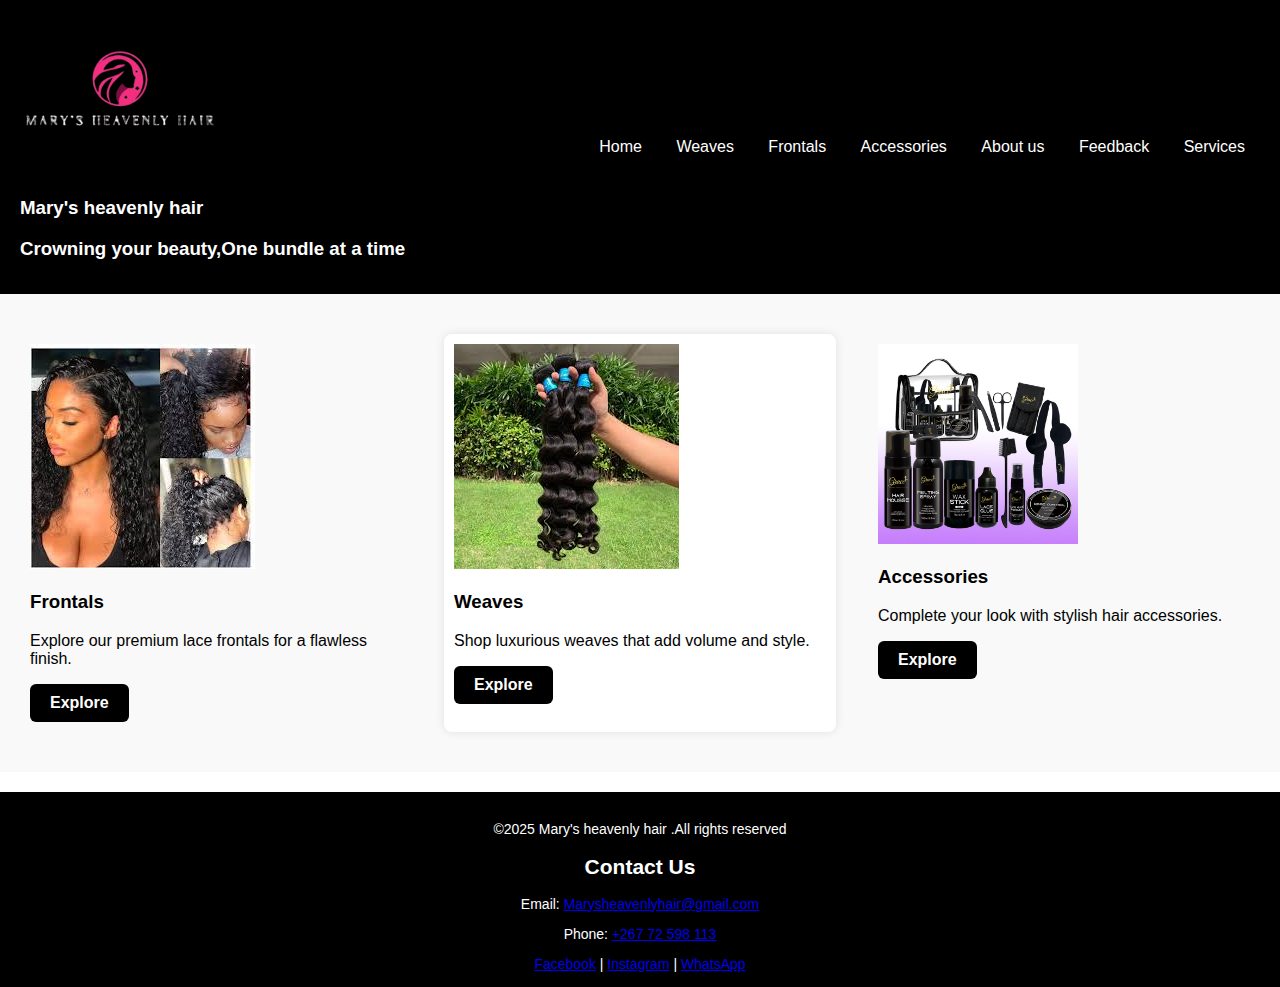
<file: index.html>
<!DOCTYPE html>
<html lang="en">
<head>
    <meta charset="UTF-8">
    <meta name="viewport" content="width=device-width, initial-scale=1.0">
    <title>Mary's heavenly hair|Home</title>
    <link rel="stylesheet" href="style.css">

</head>
<body>
    <header>
        <div class="logo"> 
          <a href="index.html">
            <img src="images/logo-removebg-preview.png" class="small-image" alt=""> 
          </a>
          <h3>Mary's heavenly hair</h3>
           <h3>Crowning your beauty,One bundle at a time  </h3>  
         </div>
         
    
              <nav>
            <ul>
                <li> <a href="index.html">Home</a></li>
                <li> <a href="weaves.html">Weaves</a></li>
                <li> <a href="frontals.html">Frontals</a></li>
                <li> <a href="accessories.html">Accessories</a></li>
                <li> <a href="aboutus.html">About us</a></li>
                <li> <a href="feedback.html">Feedback</a></li>
                <li> <a href="services.html">Services</a></li>
                
            </ul>
        </nav>

    </header>
    <main class="collections-container">
           
        <aside class="left-sidebar">
    
      <img src="images/wig 1.jpeg" alt="Frontals">
      <h3>Frontals</h3>
      <p>Explore our premium lace frontals for a flawless finish.</p>
      <a href="frontals.html" class="explore-button">Explore</a>
    
    </aside>
     <article class="main-content">
   
      <img src="images/weave 1.jpeg" alt="Weaves">
      <h3>Weaves</h3>
      <p>Shop luxurious weaves that add volume and style.</p>
      <a href="weaves.html" class="explore-button">Explore</a>
   
     </article>
     <aside class="right-sidebar">
      <img src="images/accessories.jpg" class="small-image" alt="Accessories">
      <h3>Accessories</h3>
      <p>Complete your look with stylish hair accessories.</p>
      <a href="accessories.html" class="explore-button">Explore</a>
   
    </aside>

  </section>
  </main>

    <footer>
        <p>&copy;2025 Mary's heavenly hair .All rights reserved</p>
        <section class="contact-us">
  <h2>Contact Us</h2>
  <p>Email: <a href="mailto:Marysheavenlyhair@gmail.com">Marysheavenlyhair@gmail.com</a></p>
  <p>Phone: <a href="tel:+26772598113">+267 72 598 113</a></p>

  <div class="social-links">
    <a href="#" target="_blank">Facebook</a> |
    <a href="#" target="_blank">Instagram</a> |
    <a href="#" target="_blank">WhatsApp</a>
  </div>
</section>

    </footer>
    
    
    
</body>
</html>
</file>
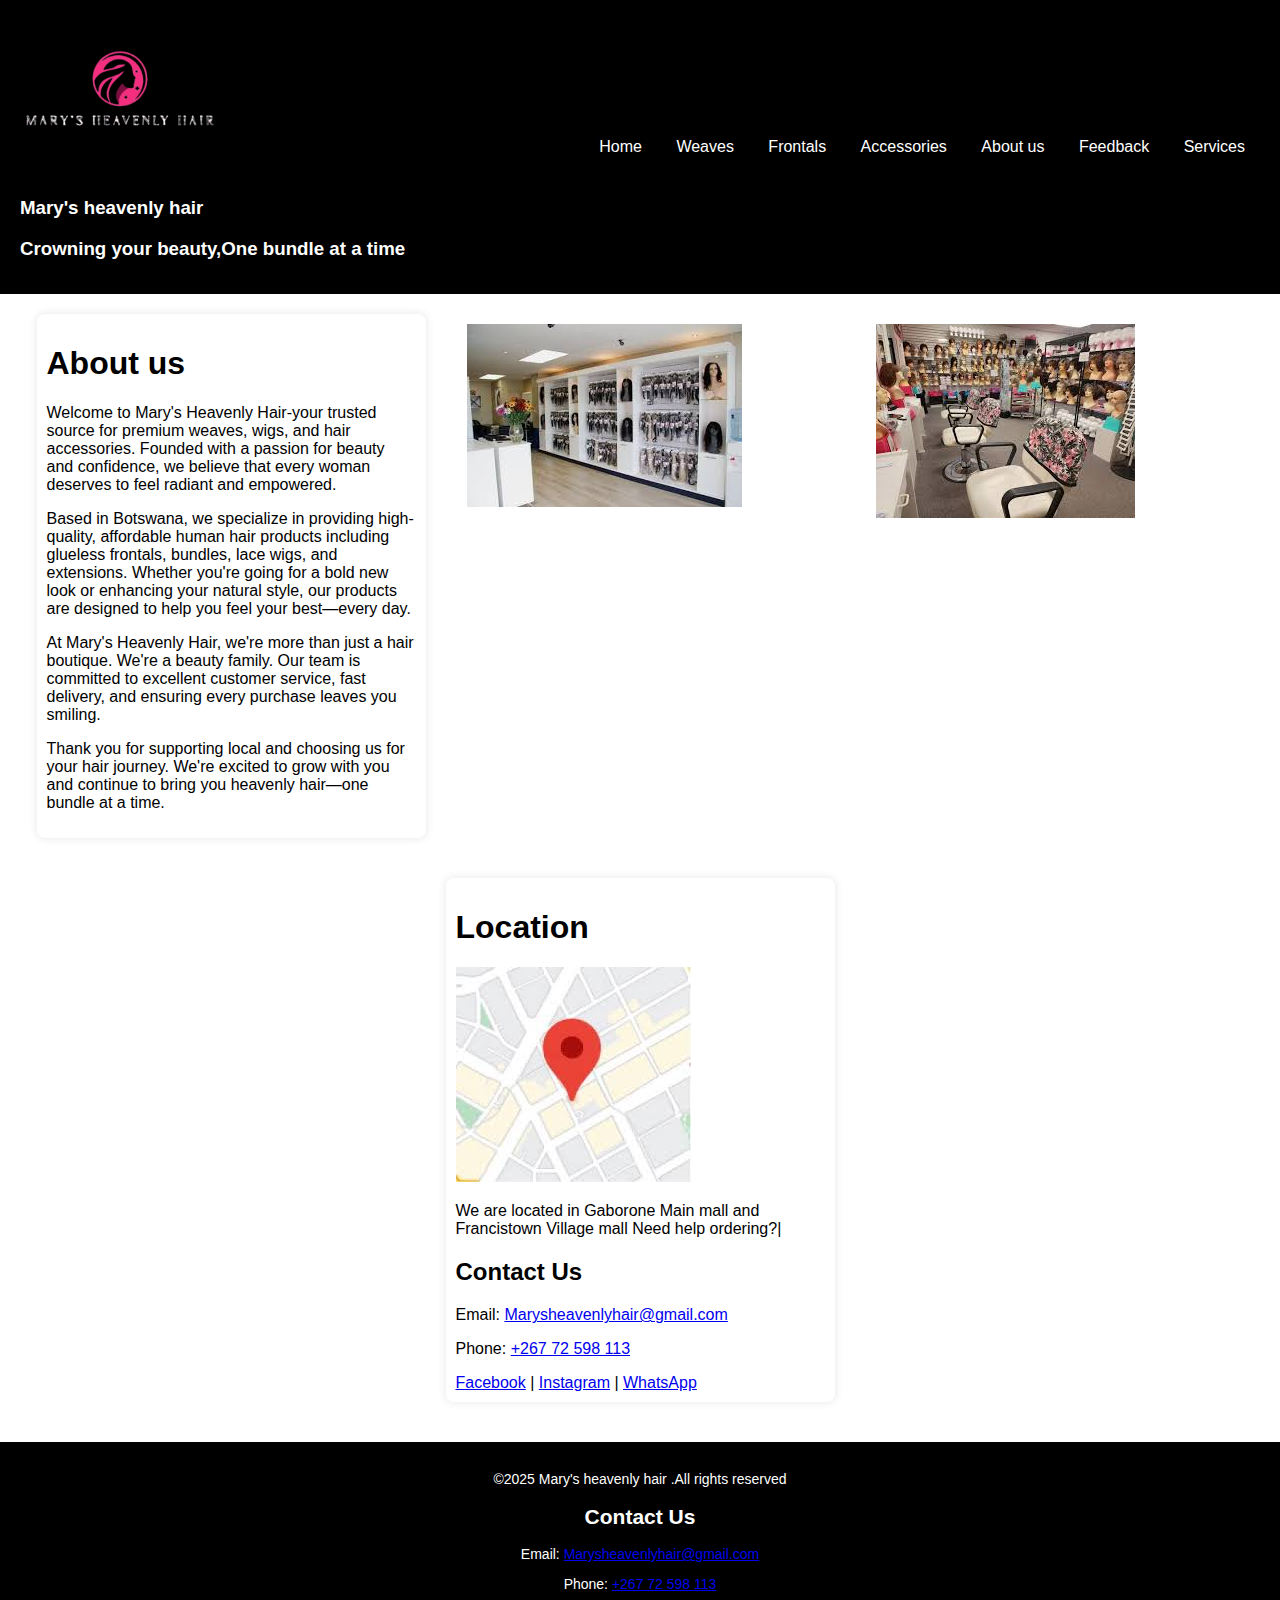
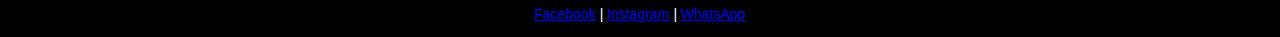
<file: aboutus.html>
<!DOCTYPE html>
<html lang="en">
<head>
    <meta charset="UTF-8">
    <meta name="viewport" content="width=device-width, initial-scale=1.0">
    <title>Mary's heavenly hair|Home</title>
    <link rel="stylesheet" href="style.css">

</head>
<body>
    <header>
        <div class="logo">
          <a href="index.html">
             <img src="images/logo-removebg-preview.png" class="small-image" alt=""> 
          </a>

            <h3>Mary's heavenly hair</h3>
           <h3>Crowning your beauty,One bundle at a time  </h3>
            
         </div>   
              <nav>
            <ul>
                <li> <a href="index.html">Home</a></li>
                <li> <a href="weaves.html">Weaves</a></li>
                <li> <a href="frontals.html">Frontals</a></li>
                <li> <a href="accessories.html">Accessories</a></li>
                <li> <a href="aboutus.html">About us</a></li>
                <li> <a href="feedback.html">Feedback</a></li>
                <li> <a href="services.html">Services</a></li>
                
            </ul>
        </nav>
        </header>
        <main class="container">
        <article class="main-content">
            <h1>About us</h1>
            <p>Welcome to Mary's Heavenly Hair-your trusted source for premium weaves, wigs, and hair accessories. 
             Founded with a passion for beauty and confidence, we believe that every woman deserves to feel radiant and empowered.
            </p>
            <p>Based in Botswana, we specialize in providing high-quality, affordable human hair products including glueless frontals,
                 bundles, lace wigs, and extensions. 
             Whether you're going for a bold new look or enhancing your natural style, our products are designed to help you
              feel your best—every day.</p>
            <p>At Mary's Heavenly Hair, we're more than just a hair boutique. We're a beauty family. 
              Our team is committed to excellent customer service, fast delivery, and ensuring every purchase leaves you smiling.</p>
            <p>Thank you for supporting local and choosing us for your hair journey. We're excited to grow with you and continue to bring you
                 heavenly hair—one bundle at a time.</p>
            
        </article>
            <aside class="left-sidebar">
                 <img src="images/business shop.jpeg">
            </aside>
            <aside class="right-sidebar"> 
            <img src="images/business shop 2.jpeg" alt="">
            </aside>
        </main>
         <main class="container">
        <article class="main-content">
            <h1>Location</h1>
            <img src="images/location.jpeg" alt="">
            <p>We are located in Gaborone Main mall and Francistown Village mall 
                Need help ordering?| </p>
                   <section class="contact-us">
  <h2>Contact Us</h2>
  <p>Email: <a href="mailto:Marysheavenlyhair@gmail.com">Marysheavenlyhair@gmail.com</a></p>
  <p>Phone: <a href="tel:+26772598113">+267 72 598 113</a></p>

  <div class="social-links">
    <a href="#" target="_blank">Facebook</a> |
    <a href="#" target="_blank">Instagram</a> |
    <a href="#" target="_blank">WhatsApp</a>
  </div>
</section>
                 
         </main>

         <footer>
        <p>&copy;2025 Mary's heavenly hair .All rights reserved</p>
            <section class="contact-us">
     <section class="contact-us">
  <h2>Contact Us</h2>
  <p>Email: <a href="mailto:Marysheavenlyhair@gmail.com">Marysheavenlyhair@gmail.com</a></p>
  <p>Phone: <a href="tel:+26772598113">+267 72 598 113</a></p>

  <div class="social-links">
    <a href="#" target="_blank">Facebook</a> |
    <a href="#" target="_blank">Instagram</a> |
    <a href="#" target="_blank">WhatsApp</a>
  </div>
</section>
</section>
    </footer>
    
    
    
</body>
</file>
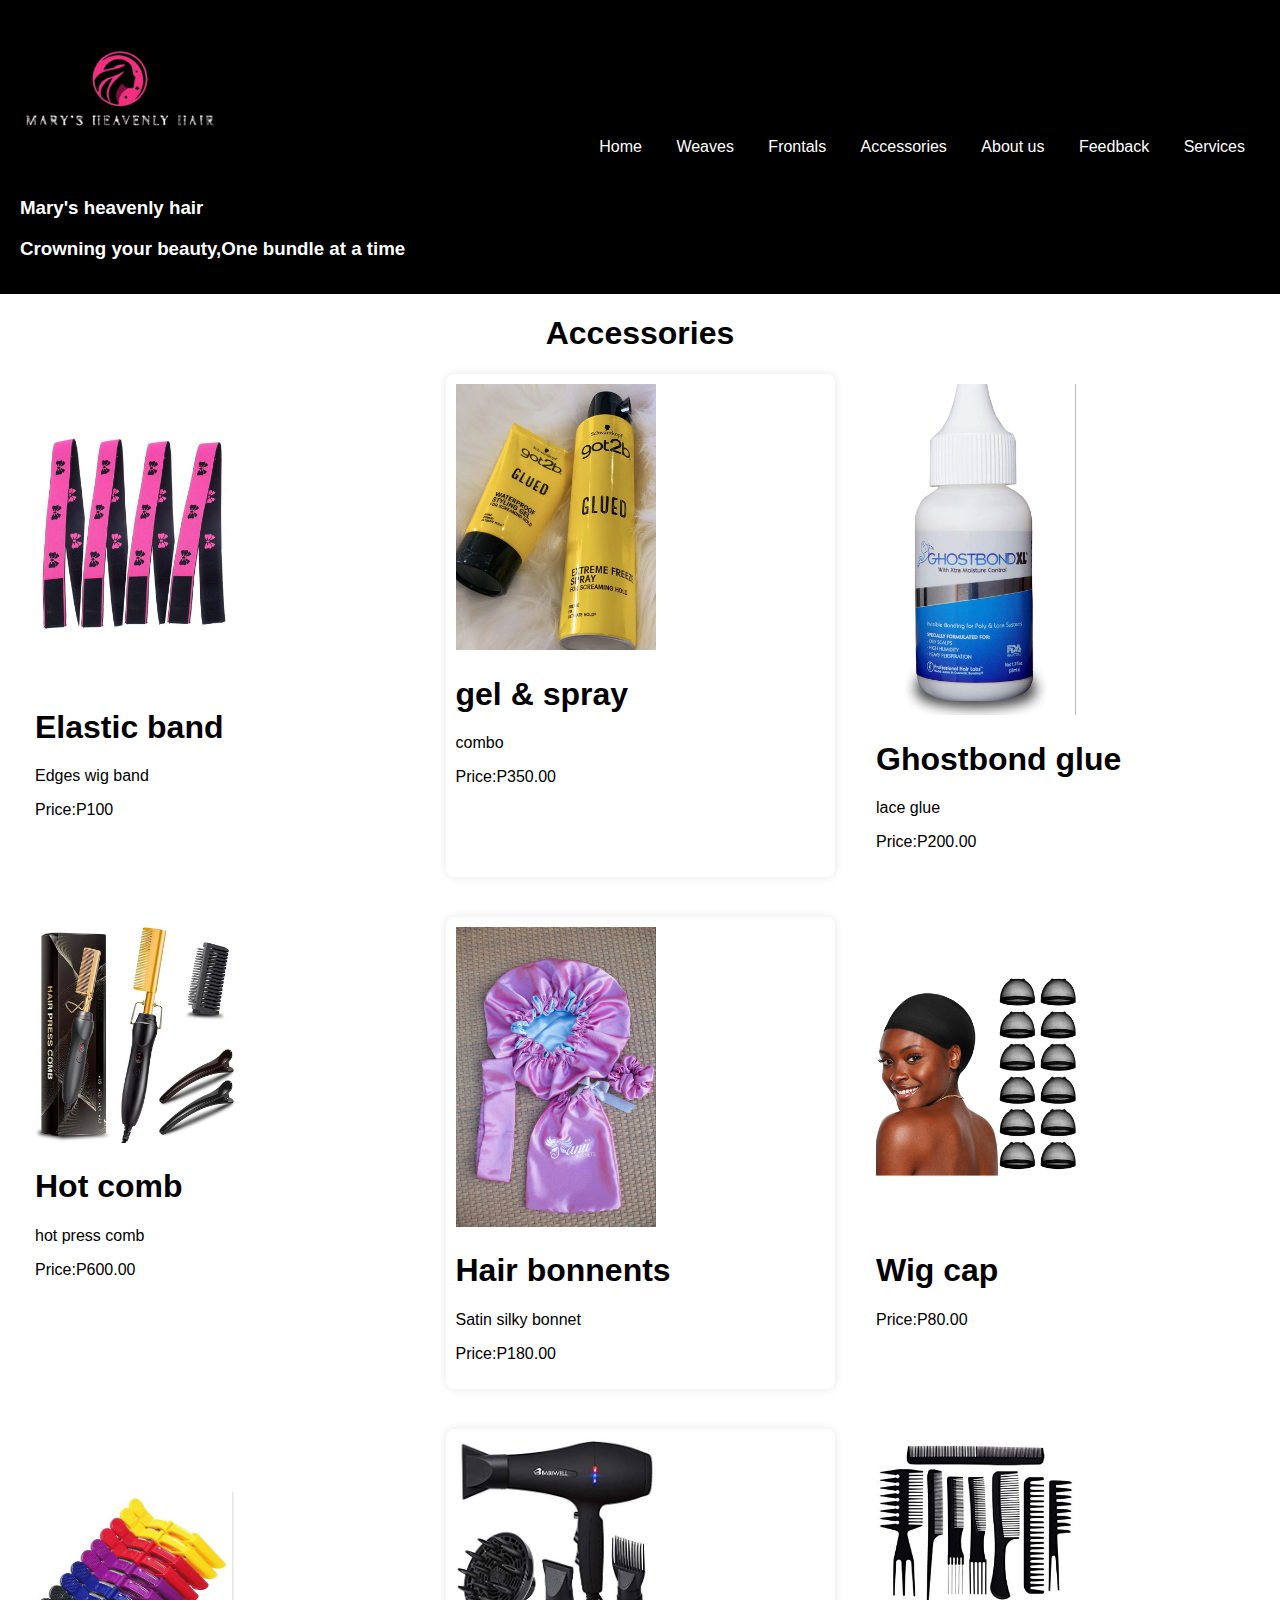
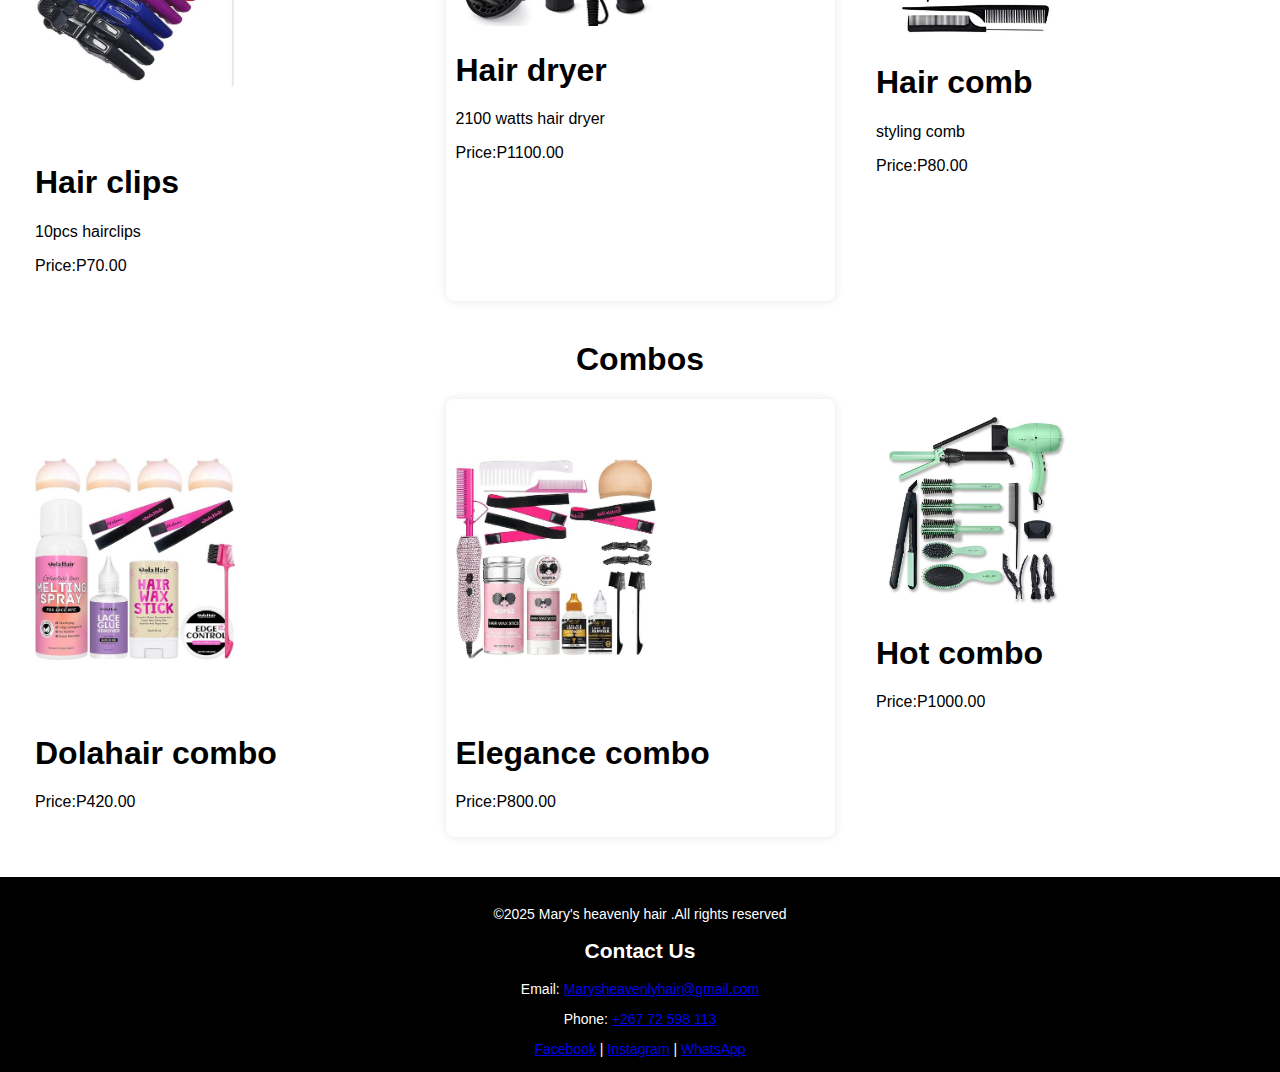
<file: accessories.html>
<!DOCTYPE html>
<html lang="en">
<head>
    <meta charset="UTF-8">
    <meta name="viewport" content="width=device-width, initial-scale=1.0">
    <title>Mary's heavenly hair|Home</title>
    <link rel="stylesheet" href="style.css">

</head>
<body>
    <header>
        <div class="logo">
            <a href="index.html">
            <img src="images/logo-removebg-preview.png" class="small-image" alt=""> 
            </a>
           <h3>Mary's heavenly hair</h3>
           <h3>Crowning your beauty,One bundle at a time  </h3>
         </div>   
              <nav>
            <ul>
                <li> <a href="index.html">Home</a></li>
                <li> <a href="weaves.html">Weaves</a></li>
                <li> <a href="frontals.html">Frontals</a></li>
                <li> <a href="accessories.html">Accessories</a></li>
                <li> <a href="aboutus.html">About us</a></li>
                <li> <a href="feedback.html">Feedback</a></li>
                <li> <a href="services.html">Services</a></li>
                
            </ul>
        </nav>
        </header>

         <h1 class="centered-heading">Accessories</h1>
        <main class="container">
            <aside class="left-sidebar">
                <img src="images/accessory 1.jpg" class="small-image" alt="">
                <h1>Elastic band</h1>
                <p>Edges wig band</p>
                 <p>Price:P100 </p>
            </aside>
            <article class="main-content">
                <img src="images/accessory 2.jpg" class="small-image" alt="" >
                <h1>gel & spray</h1> 
                <p>combo </p>
                <p>Price:P350.00 </p>
            </article>

            <aside class=" right-sidebar">
                <img src="images/accessory 3.jpg" class="small-image" alt="">
                 <h1>Ghostbond glue</h1>
                <p>lace glue </p>
                <p>Price:P200.00 </p>
            </aside>
        </main>
        <main class="container">
            <aside class="left-sidebar">
                <img src="images/accessory 4.jpg" class="small-image" alt="">
                <h1>Hot comb</h1>
                <p>hot press comb</p>
                 <p>Price:P600.00 </p>
            </aside>
            <article class="main-content">
                <img src="images/accessory 5.jpg" class="small-image" alt="" >
                <h1>Hair bonnents</h1> 
                <p>Satin silky bonnet </p>
                <p>Price:P180.00 </p>
            </article>

            <aside class=" right-sidebar">
                <img src="images/accessory 6.jpg" class="small-image" alt="">
                 <h1>Wig cap</h1>
                <p>Price:P80.00 </p>
            </aside>
        </main>
        <main class="container">
            <aside class="left-sidebar">
                <img src="images/accessory 7.jpg" class="small-image" alt="">
                <h1>Hair clips</h1>
                <p> 10pcs hairclips</p>
                 <p>Price:P70.00 </p>
            </aside>
            <article class="main-content">
                <img src="images/accessory 8.jpg" class="small-image" alt="" >
                <h1>Hair dryer</h1> 
                <p>2100 watts hair dryer </p>
                <p>Price:P1100.00 </p>
            </article>

            <aside class=" right-sidebar">
                <img src="images/accessory 9.jpg" class="small-image" alt="">
                 <h1>Hair comb</h1>
                <p>styling comb </p>
                <p>Price:P80.00 </p>
            </aside>
        </main>
        <h1 class="centered-heading"> Combos</h1>
        <main class="container">
            <aside class="left-sidebar">
                <img src="images/combo 1.jpg" class="small-image" alt="">
                <h1>Dolahair combo</h1>
                 <p>Price:P420.00 </p>
            </aside>
            <article class="main-content">
                <img src="images/combo 2.jpg" class="small-image" alt="" >
                <h1>Elegance combo</h1> 
                <p>Price:P800.00 </p>
            </article>

            <aside class=" right-sidebar">
                <img src="images/combo 3.jpg" class="small-image" alt="">
                 <h1>Hot combo</h1>
                <p>Price:P1000.00 </p>
            </aside>
        </main>
         
         <footer>
        <p>&copy;2025 Mary's heavenly hair .All rights reserved</p>
           <section class="contact-us">
  <h2>Contact Us</h2>
  <p>Email: <a href="mailto:Marysheavenlyhair@gmail.com">Marysheavenlyhair@gmail.com</a></p>
  <p>Phone: <a href="tel:+26772598113">+267 72 598 113</a></p>

  <div class="social-links">
    <a href="#" target="_blank">Facebook</a> |
    <a href="#" target="_blank">Instagram</a> |
    <a href="#" target="_blank">WhatsApp</a>
  </div>
</section>
    </footer>
    
    
    
</body>
</file>
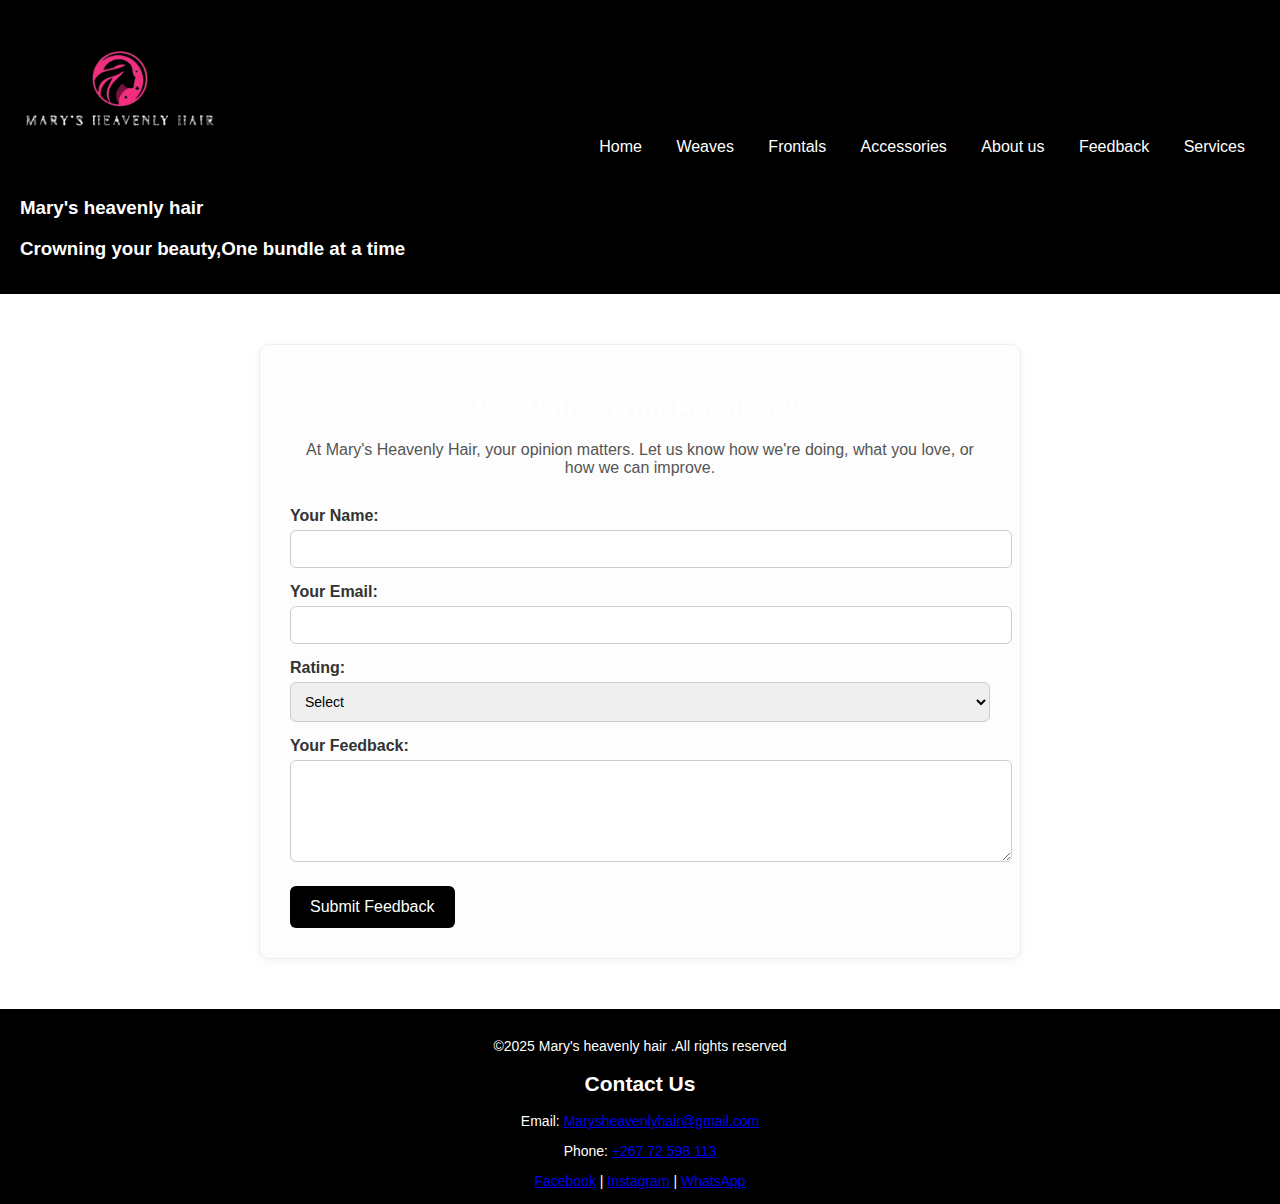
<file: feedback.html>
<!DOCTYPE html>
<html lang="en">
<head>
    <meta charset="UTF-8">
    <meta name="viewport" content="width=device-width, initial-scale=1.0">
    <title>Mary's heavenly hair|Home</title>
    <link rel="stylesheet" href="style.css">

</head>
<body>
    <header>
        <div class="logo">
          <a href="index.html">
             <img src="images/logo-removebg-preview.png" class="small-image" alt=""> 
          </a>

            <h3>Mary's heavenly hair</h3>
           <h3>Crowning your beauty,One bundle at a time  </h3> 
         </div>   
              <nav>
            <ul>
                <li> <a href="index.html">Home</a></li>
                <li> <a href="weaves.html">Weaves</a></li>
                <li> <a href="frontals.html">Frontals</a></li>
                <li> <a href="accessories.html">Accessories</a></li>
                <li> <a href="aboutus.html">About us</a></li>
                <li> <a href="feedback.html">Feedback</a></li>
                <li> <a href="services.html">Services</a></li>
                
            </ul>
        </nav>
        </header>
        <section class="feedback">
    <h1>We Value Your Feedback</h1>
    <p class="feedback-description">
      At Mary's Heavenly Hair, your opinion matters. Let us know how we're doing, what you love, or how we can improve.
    </p>

    <form class="feedback-form" class="#" method="post">
      <label for="name">Your Name:</label>
      <input type="text" id="name" name="name" required>

      <label for="email">Your Email:</label>
      <input type="email" id="email" name="email" required>

      <label for="rating">Rating:</label>
      <select id="rating" name="rating" required>
        <option value="">Select</option>
        <option value="5"> - Excellent</option>
        <option value="4">- Very Good</option>
        <option value="3"> - Good</option>
        <option value="2"> - Fair</option>
        <option value="1">- Poor</option>
      </select>

      <label for="message">Your Feedback:</label>
      <textarea id="message" name="message" rows="5" required></textarea>

      <button type="submit">Submit Feedback</button>
      
    </form>
  
  </section>

         <footer>
        <p>&copy;2025 Mary's heavenly hair .All rights reserved</p>
            <section class="contact-us">
  <h2>Contact Us</h2>
  <p>Email: <a href="mailto:Mary'sheavenlyhair@gmail.com">Marysheavenlyhair@gmail.com</a></p>
  <p>Phone: <a href="tel:+26772598113">+267 72 598 113</a></p>

  <div class="social-links">
    <a href="#" target="_blank">Facebook</a> |
    <a href="#" target="_blank">Instagram</a> |
    <a href="#" target="_blank">WhatsApp</a>
  </div>
</section>
    </footer>
    
    
    
</body>
</file>
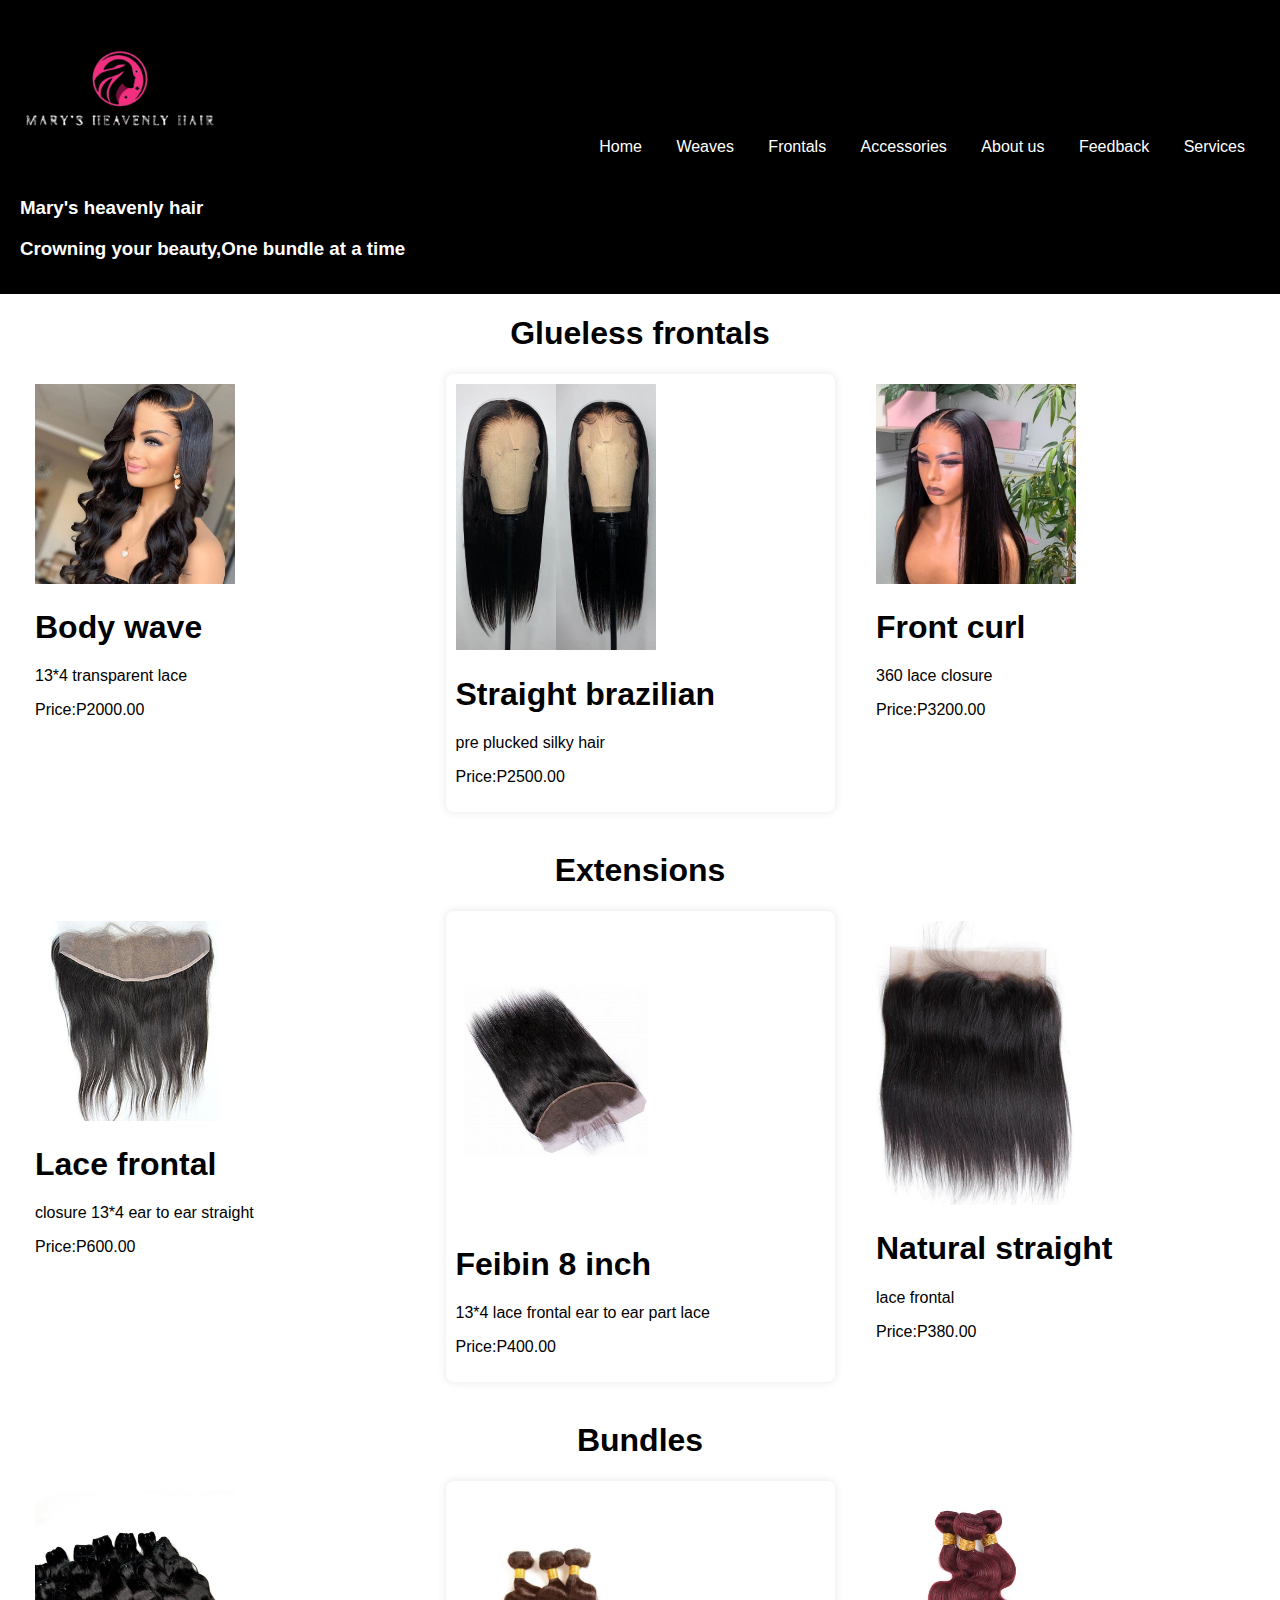
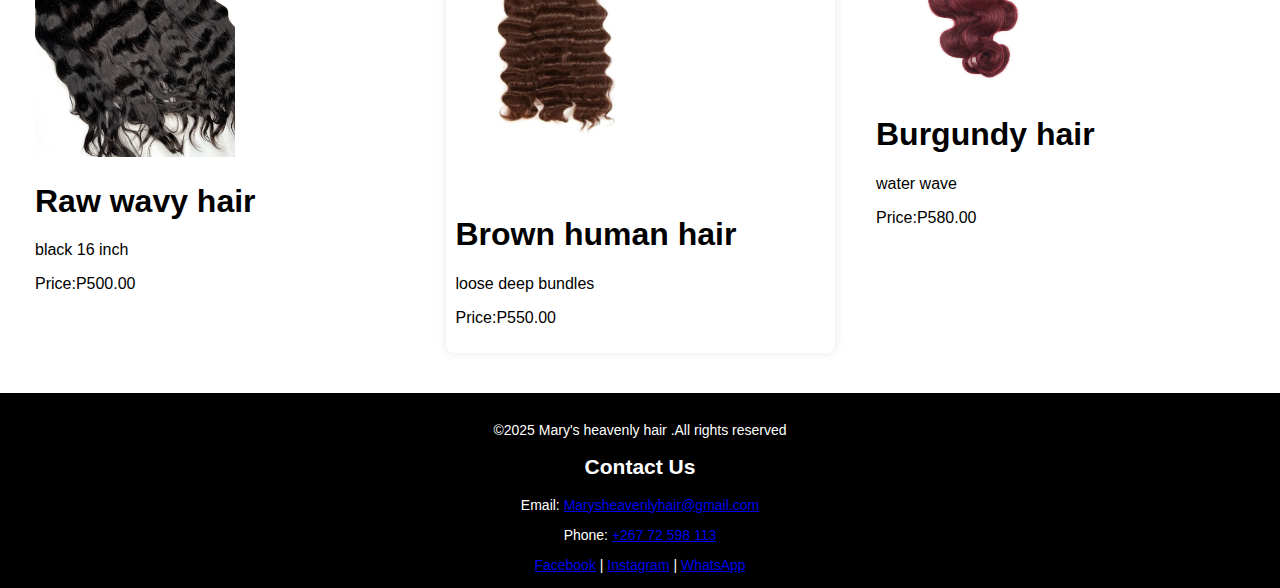
<file: frontals.html>
<!DOCTYPE html>
<html lang="en">
<head>
    <meta charset="UTF-8">
    <meta name="viewport" content="width=device-width, initial-scale=1.0">
    <title>Mary's heavenly hair|Home</title>
    <link rel="stylesheet" href="style.css">

</head>
<body>
    <header>
        <div class="logo">
            <a href="index.html">
             <img src="images/logo-removebg-preview.png" class="small-image" alt=""> 
            </a>

          <h3>Mary's heavenly hair</h3>
           <h3>Crowning your beauty,One bundle at a time  </h3>  
         </div>   
              <nav>
            <ul>
                <li> <a href="index.html">Home</a></li>
                <li> <a href="weaves.html">Weaves</a></li>
                <li> <a href="frontals.html">Frontals</a></li>
                <li> <a href="accessories.html">Accessories</a></li>
                <li> <a href="aboutus.html">About us</a></li>
                <li> <a href="feedback.html">Feedback</a></li>
                <li> <a href="services.html">Services</a></li>
                
            </ul>
        </nav>
        </header>
         <h1 class="centered-heading">Glueless frontals</h1>
        <main class="container">
            <aside class="left-sidebar">
                <img src="images/glueless frontal 1.jpg" class="small-image" alt="">
                <h1>Body wave</h1>
                <p>13*4 transparent lace</p>
                 <p>Price:P2000.00 </p>
            </aside>
            <article class="main-content">
                <img src="images/glueless frontal 2.jpg" class="small-image" alt="" >
                <h1>Straight brazilian</h1> 
                <p> pre plucked silky hair</p>
                <p> Price:P2500.00</p>
            </article>

            <aside class=" right-sidebar">
                <img src="images/glueless frontal 3.jpg" class="small-image" alt="">
                 <h1>Front curl</h1>
                <p>360 lace closure </p>
                <p>Price:P3200.00 </p>
            </aside>
        </main>
        <h1 class="centered-heading">Extensions</h1>
        <main class="container">
            <aside class="left-sidebar">
                <img src="images/extension 1.jpg" class="small-image" alt="">
                <h1>Lace frontal</h1>
                <p>closure 13*4 ear to ear straight</p>
                <p>Price:P600.00 </p>
            </aside>
            <article class="main-content">
                <img src="images/extension 2.jpg" class="small-image" alt="" >
                <h1>Feibin 8 inch</h1> 
                <p>13*4 lace frontal ear to ear part lace</p>
                <p>Price:P400.00</p>
            </article>
            <aside class=" right-sidebar">
                <img src="images/extension 3.jpg" class="small-image" alt="">
                 <h1>Natural straight</h1>
                <p>lace frontal </p>
                <p>Price:P380.00 </p>

            </aside>
        </main>
         <h1 class="centered-heading">Bundles</h1>
        <main class="container">
            <aside class="left-sidebar">
                <img src="images/bundle 1.jpg" class="small-image" alt="">
                <h1>Raw wavy hair</h1>
                <p>black 16 inch</p>
                <p>Price:P500.00  </p>
            </aside>
            <article class="main-content">
                <img src="images/bundle 2.jpg" class="small-image" alt="" >
                <h1>Brown human hair</h1> 
                <p>loose deep bundles</p>
                <p>Price:P550.00</p>
            </article>

            <aside class=" right-sidebar">
                <img src="images/bundle 3.jpg" class="small-image" alt="">
                 <h1>Burgundy hair</h1>
                <p>water wave </p>
                <p>Price:P580.00 </p>
            </aside>
        </main>
         <footer>
        <p>&copy;2025 Mary's heavenly hair .All rights reserved</p>
           <section class="contact-us">
  <h2>Contact Us</h2>
  <p>Email: <a href="mailto:Marysheavenlyhair@gmail.com">Marysheavenlyhair@gmail.com</a></p>
  <p>Phone: <a href="tel:+26772598113">+267 72 598 113</a></p>

  <div class="social-links">
    <a href="#" target="_blank">Facebook</a> |
    <a href="#" target="_blank">Instagram</a> |
    <a href="#" target="_blank">WhatsApp</a>
  </div>
</section>
    </footer>
    
    
    
</body>
</html>
</file>
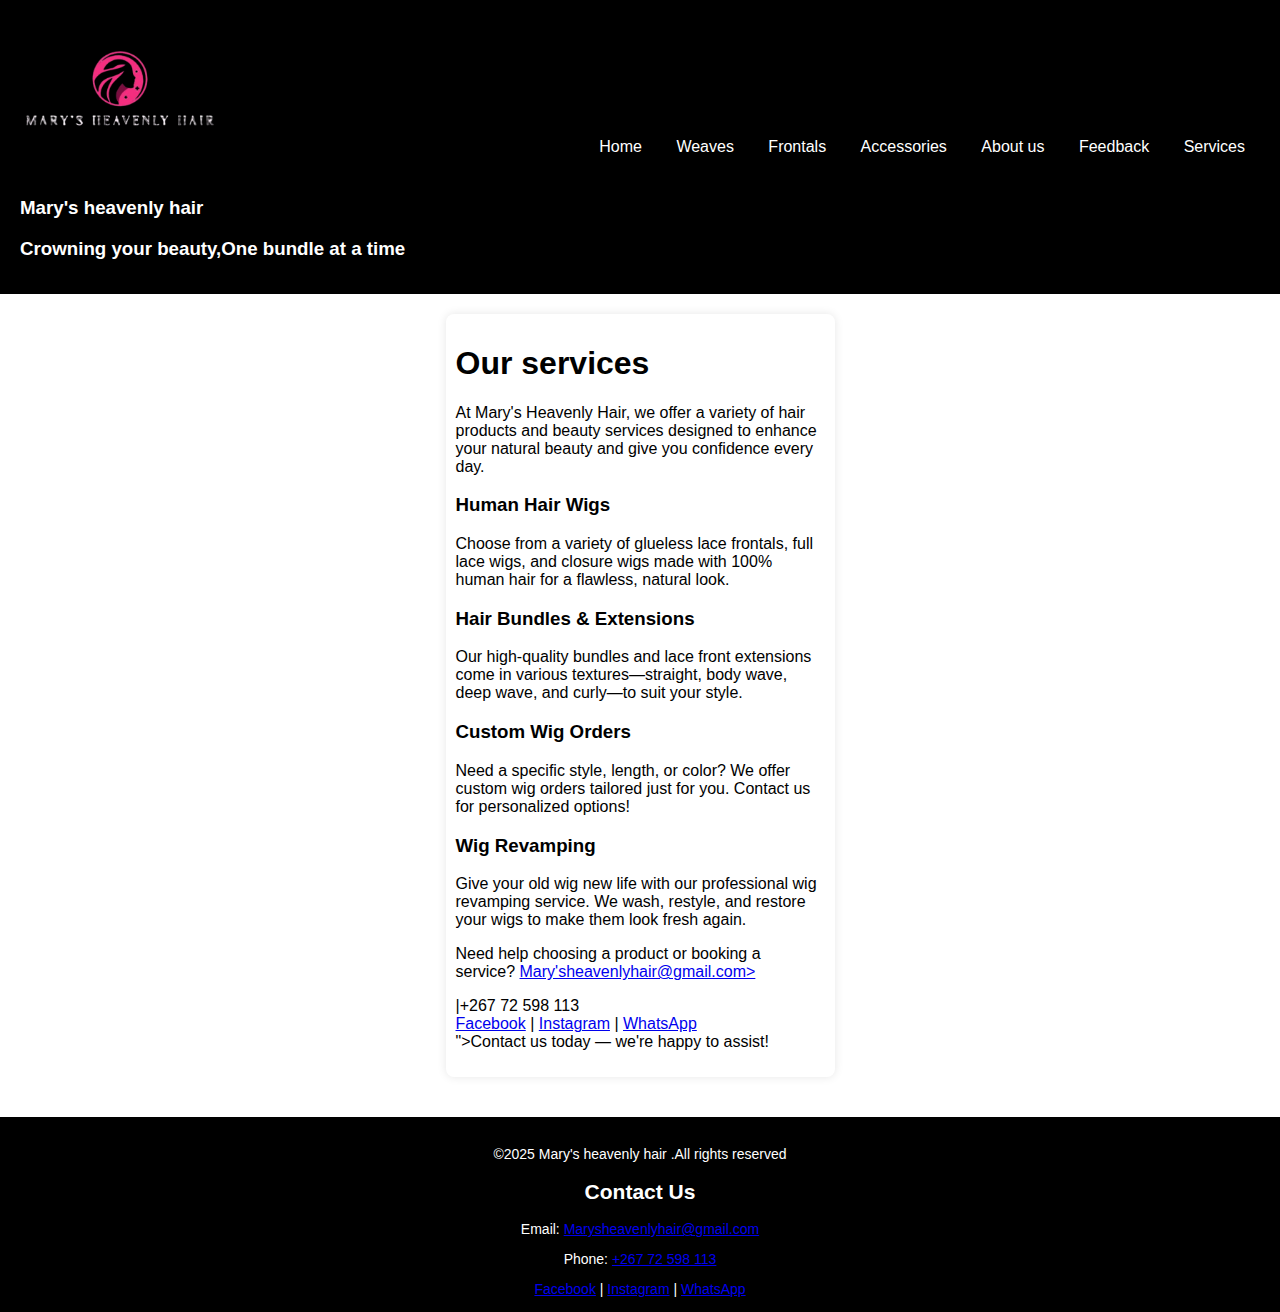
<file: services.html>
<!DOCTYPE html>
<html lang="en">
<head>
    <meta charset="UTF-8">
    <meta name="viewport" content="width=device-width, initial-scale=1.0">
    <title>Mary's heavenly hair|Home</title>
    <link rel="stylesheet" href="style.css">

</head>
<body>
    <header>
        <div class="logo">
            <a href="index.html">
             <img src="images/logo-removebg-preview.png" class="small-image" alt=""> 
            </a>

           <h3>Mary's heavenly hair</h3>
           <h3>Crowning your beauty,One bundle at a time  </h3>
         </div>   
              <nav>
            <ul>
                <li> <a href="index.html">Home</a></li>
                <li> <a href="weaves.html">Weaves</a></li>
                <li> <a href="frontals.html">Frontals</a></li>
                <li> <a href="accessories.html">Accessories</a></li>
                <li> <a href="aboutus.html">About us</a></li>
                <li> <a href="feedback.html">Feedback</a></li>
                <li> <a href="services.html">Services</a></li>
                
            </ul>
        </nav>
        </header>
        <main class="container">
            <article class="main-content">
        <h1>Our services</h1>
        <p>At Mary's Heavenly Hair, we offer a variety of hair products and beauty services designed to enhance your natural beauty
             and give you confidence every day.
        </p>
        <h3>Human Hair Wigs</h3>
      <p>Choose from a variety of glueless lace frontals, full lace wigs, and closure wigs made with 100%
         human hair for a flawless, natural look.</p>
         <h3>Hair Bundles & Extensions</h3>
      <p>Our high-quality bundles and lace front extensions come in various textures—straight,
         body wave, deep wave, and curly—to suit your style.</p>
         <h3>Custom Wig Orders</h3>
      <p>Need a specific style, length, or color? We offer custom wig orders tailored just for you.
         Contact us for personalized options!</p>
         <h3>Wig Revamping</h3>
      <p>Give your old wig new life with our professional wig revamping service. We wash, restyle, and restore your wigs to make
         them look fresh again.</p>
         <p>Need help choosing a product or booking a service? <a href=" #">Mary'sheavenlyhair@gmail.com></a >
        </p>|+267 72 598 113
     <div>
        <a href="#">Facebook</a> |
        <a href="#">Instagram</a> |
        <a href="#">WhatsApp</a>
     </div>">Contact us</a> today — we're happy to assist!</p>
</section>
    

        </article>
        </main>
         <footer>
        <p>&copy;2025 Mary's heavenly hair .All rights reserved</p>
            <section class="contact-us">
  <h2>Contact Us</h2>
  <p>Email: <a href="mailto:Marysheavenlyhair@gmail.com">Marysheavenlyhair@gmail.com</a></p>
  <p>Phone: <a href="tel:+26772598113">+267 72 598 113</a></p>

  <div class="social-links">
    <a href="#" target="_blank">Facebook</a> |
    <a href="#" target="_blank">Instagram</a> |
    <a href="#" target="_blank">WhatsApp</a>
  </div>
</section>
    </footer>
    
    
    
</body>
</file>
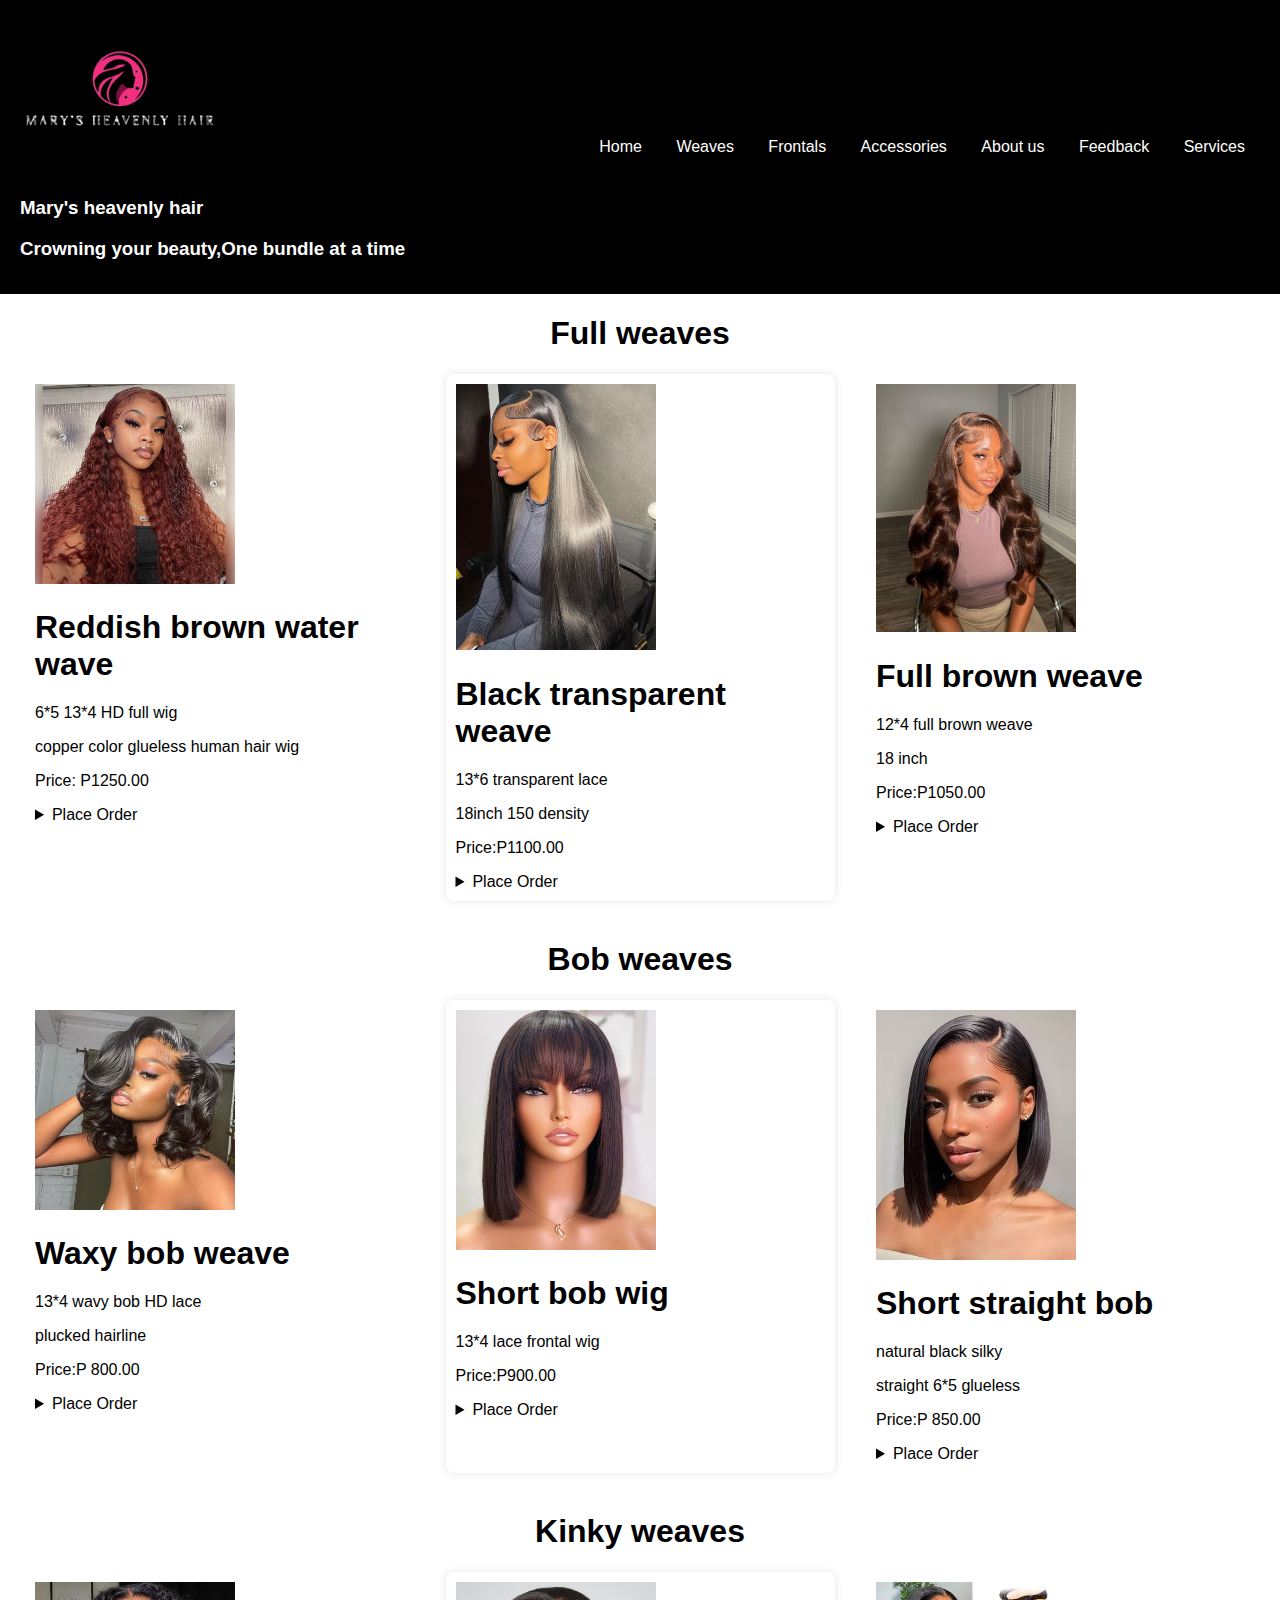
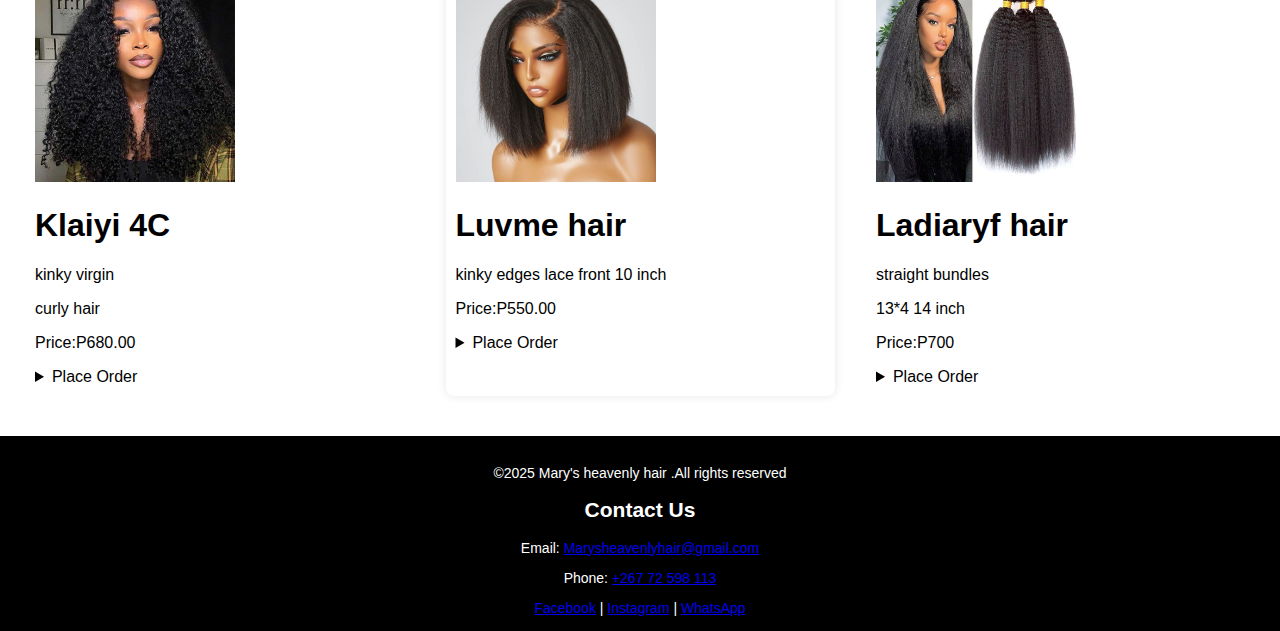
<file: weaves.html>
<!DOCTYPE html>
<html lang="en">
<head>
    <meta charset="UTF-8">
    <meta name="viewport" content="width=device-width, initial-scale=1.0">
    <title>Mary's heavenly hair|Home</title>
    <link rel="stylesheet" href="style.css">

</head>
<body>
    <header>
        <div class="logo">
            <a href="index.html">
             <img src="images/logo-removebg-preview.png" class="small-image" alt=""> 
            </a>

           <h3>Mary's heavenly hair</h3>
           <h3>Crowning your beauty,One bundle at a time  </h3>  
         </div>   
              <nav>
            <ul>
                <li> <a href="index.html">Home</a></li>
                <li> <a href="weaves.html">Weaves</a></li>
                <li> <a href="frontals.html">Frontals</a></li>
                <li> <a href="accessories.html">Accessories</a></li>
                <li> <a href="aboutus.html">About us</a></li>
                <li> <a href="feedback.html">Feedback</a></li>
                <li> <a href="services.html">Services</a></li>
                
            </ul>
        </nav>
        </header>
        <h1 class="centered-heading">Full weaves</h1>
        <main class="container">
            <aside class="left-sidebar">
                <img src="images/weave 2.jpg" class="small-image" alt="">
                <h1>Reddish brown water wave</h1>
                <p>6*5 13*4 HD full wig </p>
                <p> copper color glueless human hair wig  </p>
                 <p>  Price: P1250.00</p>
                <details id="order1" class="order-section">
  <summary>Place Order</summary>
  <form action="#order1" method="get" class="order-form">
    <input type="hidden" name="product" value="Reddish brown wave">

    <label for="name">Full Name:</label><br>
    <input type="text" name="name" required><br>

    <label for="email">Email:</label><br>
    <input type="email" name="email" required><br>

    <label for="additional">Additional Products or Notes:</label><br>
    <textarea name="additional" rows="3" placeholder="Optional..."></textarea><br>

    <button type="submit">Submit Order</button>
  </form>

  <div class="order-confirmation">
    ✔️ Your order has been placed successfully!
  </div>
</details>
            </aside>
            <article class="main-content">
                <img src="images/full weave 3.jpg" class="small-image" alt="" >
                <h1>Black transparent weave</h1> 
                <p>13*6 transparent lace</p>
                <p>18inch 150  density </p>
                <p>Price:P1100.00</p>
                <details id="order2" class="order-section">
  <summary>Place Order</summary>
  <form action="#order2" method="get" class="order-form">
    <input type="hidden" name="product" value="Black transparent weave">

    <label for="name">Full Name:</label><br>
    <input type="text" name="name" required><br>

    <label for="email">Email:</label><br>
    <input type="email" name="email" required><br>

    <label for="additional">Additional Products or Notes:</label><br>
    <textarea name="additional" rows="3" placeholder="Optional..."></textarea><br>

    <button type="submit">Submit Order</button>
  </form>

  <div class="order-confirmation">
    ✔️ Your order has been placed successfully!
  </div>
</details>
            </article>

            <aside class=" right-sidebar">
                <img src="images/full weave 4.jpg" class="small-image" alt="">
                 <h1>Full brown weave</h1>
                <p> 12*4 full brown weave</p>
                <p> 18 inch</p>
                <p> Price:P1050.00</p>
                <details id="order3" class="order-section">
  <summary>Place Order</summary>
  <form action="#order3" method="get" class="order-form">
    <input type="hidden" name="product" value="Full brown weave">

    <label for="name">Full Name:</label><br>
    <input type="text" name="name" required><br>

    <label for="email">Email:</label><br>
    <input type="email" name="email" required><br>

    <label for="additional">Additional Products or Notes:</label><br>
    <textarea name="additional" rows="3" placeholder="Optional..."></textarea><br>

    <button type="submit">Submit Order</button>
  </form>

  <div class="order-confirmation">
    ✔️ Your order has been placed successfully!
  </div>
</details>
            </aside>
        </main>

        <h1 class="centered-heading">Bob weaves</h1>
        <main class="container">
            <aside class="left-sidebar">
                <img src="images/bob weave 1.jpg" class="small-image" alt="">
                <h1>Waxy bob weave</h1>
                <p>13*4 wavy bob HD lace</p>
                <p> plucked hairline</p>
                 <p>  Price:P 800.00</p>
                <details id="order4" class="order-section">
  <summary>Place Order</summary>
  <form action="#order4" method="get" class="order-form">
    <input type="hidden" name="product" value="Waxy bob weave">

    <label for="name">Full Name:</label><br>
    <input type="text" name="name" required><br>

    <label for="email">Email:</label><br>
    <input type="email" name="email" required><br>

    <label for="additional">Additional Products or Notes:</label><br>
    <textarea name="additional" rows="3" placeholder="Optional..."></textarea><br>

    <button type="submit">Submit Order</button>
  </form>

  <div class="order-confirmation">
    ✔️ Your order has been placed successfully!
  </div>
</details>
            </aside>
            <article class="main-content">
                <img src="images/bob weave 2.jpg" class="small-image" alt="" >
                <h1>Short bob wig</h1> 
                <p>13*4 lace frontal wig</p>
                <p>Price:P900.00</p>
                <details id="order5" class="order-section">
  <summary>Place Order</summary>
  <form action="#order5" method="get" class="order-form">
    <input type="hidden" name="product" value="Short bob wigs">

    <label for="name">Full Name:</label><br>
    <input type="text" name="name" required><br>

    <label for="email">Email:</label><br>
    <input type="email" name="email" required><br>

    <label for="additional">Additional Products or Notes:</label><br>
    <textarea name="additional" rows="3" placeholder="Optional..."></textarea><br>

    <button type="submit">Submit Order</button>
  </form>

  <div class="order-confirmation">
    ✔️ Your order has been placed successfully!
  </div>
</details>
            </article>
            <aside class=" right-sidebar">
                <img src="images/bob weave 3.jpg" class="small-image" alt="">
                 <h1>Short straight bob</h1>
                <p> natural black silky</p>
                <p> straight 6*5 glueless</p>
                <p> Price:P 850.00</p>
                <details id="order6" class="order-section">
  <summary>Place Order</summary>
  <form action="#order6" method="get" class="order-form">
    <input type="hidden" name="product" value="Short straigh bob">

    <label for="name">Full Name:</label><br>
    <input type="text" name="name" required><br>

    <label for="email">Email:</label><br>
    <input type="email" name="email" required><br>

    <label for="additional">Additional Products or Notes:</label><br>
    <textarea name="additional" rows="3" placeholder="Optional..."></textarea><br>

    <button type="submit">Submit Order</button>
  </form>

  <div class="order-confirmation">
    ✔️ Your order has been placed successfully!
  </div>
</details>
            </aside>
        </main>
        <div> 
        <h1 class="centered-heading">Kinky weaves</h1>
        <main class="container">
            <aside class="left-sidebar">
                <img src="images/kinky weave 1.jpg" class="small-image" alt="">
                <h1>Klaiyi 4C</h1>
                <p>kinky virgin</p>
                <p>curly hair</p>
                 <p>Price:P680.00</p>
                <details id="order7" class="order-section">
  <summary>Place Order</summary>
  <form action="#order7" method="get" class="order-form">
    <input type="hidden" name="product" value="Klaiyi 4C">

    <label for="name">Full Name:</label><br>
    <input type="text" name="name" required><br>

    <label for="email">Email:</label><br>
    <input type="email" name="email" required><br>

    <label for="additional">Additional Products or Notes:</label><br>
    <textarea name="additional" rows="3" placeholder="Optional..."></textarea><br>

    <button type="submit">Submit Order</button>
  </form>

  <div class="order-confirmation">
    ✔️ Your order has been placed successfully!
  </div>
</details>
            </aside>
            <article class="main-content">
                <img src="images/kinky weave 2.jpg" class="small-image" alt="" >
                <h1>Luvme hair</h1> 
                <p>kinky edges lace front 10 inch</p>
                <p>Price:P550.00</p>
                <details id="order8" class="order-section">
  <summary>Place Order</summary>
  <form action="#order8" method="get" class="order-form">
    <input type="hidden" name="product" value="Luvme hair">

    <label for="name">Full Name:</label><br>
    <input type="text" name="name" required><br>

    <label for="email">Email:</label><br>
    <input type="email" name="email" required><br>

    <label for="additional">Additional Products or Notes:</label><br>
    <textarea name="additional" rows="3" placeholder="Optional..."></textarea><br>

    <button type="submit">Submit Order</button>
  </form>

  <div class="order-confirmation">
    ✔️ Your order has been placed successfully!
  </div>
</details>
            </article>
            <aside class=" right-sidebar">
                <img src="images/kinky weave 3.jpg" class="small-image" alt="">
                <h1>Ladiaryf hair</h1>
                <p> straight bundles</p>
                <p> 13*4 14 inch</p>
                <p> Price:P700</p>
                <details id="order9" class="order-section">
  <summary>Place Order</summary>
  <form action="#order9" method="get" class="order-form">
    <input type="hidden" name="product" value="Ladiaryf hair">

    <label for="name">Full Name:</label><br>
    <input type="text" name="name" required><br>

    <label for="email">Email:</label><br>
    <input type="email" name="email" required><br>

    <label for="additional">Additional Products or Notes:</label><br>
    <textarea name="additional" rows="3" placeholder="Optional..."></textarea><br>

    <button type="submit">Submit Order</button>
  </form>

  <div class="order-confirmation">
    ✔️ Your order has been placed successfully!
  </div>
</details>
            </aside>
        </main>
        
        
          <footer>
        <p>&copy;2025 Mary's heavenly hair .All rights reserved</p>
        <section class="contact-us">
  <h2>Contact Us</h2>
  <p>Email: <a href="mailto:Marysheavenlyhair@gmail.com">Marysheavenlyhair@gmail.com</a></p>
  <p>Phone: <a href="tel:+26772598113">+267 72 598 113</a></p>

  <div class="social-links">
    <a href="#" target="_blank">Facebook</a> |
    <a href="#" target="_blank">Instagram</a> |
    <a href="#" target="_blank">WhatsApp</a>
  </div>
</section>

    </footer>
    
    
    
</body>
</html>
</file>
<file: style.css>
body{
    padding: 0;
    margin: 0;
    font-family: arial,sans-serif;
    background-color: white;
    color: black;
}
header{
    display: flex;
    color: white;
    padding: 15px 20px;
    background-color: black;
    justify-content: space-between;
    align-items: center;
}
.small-image{
    width: 200px;
    height: auto;

}
nav ul{
    list-style: none;
    padding: 0;
}
nav ul li{
    display: inline;
    padding: 0;
    margin:  0 15px;
}
nav ul li a{
    color: white;
    text-decoration: none;}

.centered-heading {
  text-align: center;
}

.container {
    max-width: 1230px;
    display: flex;
    margin: 20px auto;
    gap: 20px;
    display: flex;
    justify-content: space-between;
    margin-bottom: 40px;
}
.sidebar{
    width: 25%;
    background: white;
    padding: 20px;
    text-align: center;
    border-radius: 8px;
}
.sidebar h2{
    color: black;
}
.sidebar h3{
    color: #333;
}
.sidebar img{
    width: 100%;
    border-radius: 8px;
    margin: 10px 0;}
.sidebar p{
    color: black;
    font-size: 14px;
    text-decoration: none;
    font-weight: bold;
}
.sidebar a{
     text-decoration: none;
    font-weight:bold;
}
.main-content{
    width:50% ;
    background: white;
    margin: 0 auto;
    padding:20px ;
    border-radius: 8px;
    box-shadow: 0px 0px 10px rgba( 0,0,0,0.1);

}

.left-sidebar,.main-content,.right-sidebar{
    width: 30%;
    padding: 10px;
    box-sizing: 14px;
}

.feedback {
  max-width: 700px;
  margin: 50px auto;
  padding: 30px;
  background-color: #fdfdfd;
  border: 1px solid #eee;
  border-radius: 10px;
  box-shadow: 0 2px 8px rgba(0, 0, 0, 0.05);
  text-align: center;
}

.feedback h1 {
  font-size: 28px;
  margin-bottom: 10px;
  color: white;
}

.feedback-description {
  font-size: 16px;
  color: #555;
  margin-bottom: 30px;
}

.feedback-form {
  text-align: left;
}

.feedback-form label {
  display: block;
  margin-top: 15px;
  font-weight: bold;
  color: #333;
}

.feedback-form input,
.feedback-form select,
.feedback-form textarea {
  width: 100%;
  padding: 10px;
  margin-top: 5px;
  border: 1px solid #ccc;
  border-radius: 6px;
  font-size: 14px;
}

.feedback-form button {
  margin-top: 20px;
  background-color: black;
  color: white;
  padding: 12px 20px;
  border: none;
  border-radius: 6px;
  font-size: 16px;
  cursor: pointer;
  transition: background-color 0.3s ease;
}

.feedback-form button:hover {
  background-color: black;
}

.collections-container {
  display: flex;
  justify-content: space-around;
  padding: 40px 20px;
  background-color: #f9f9f9;
  flex-wrap: wrap;
  gap: 20px;
}

.collection-card {
  background: white;
  border-radius: 12px;
  box-shadow: 0 4px 10px rgba(0, 0, 0, 0.1);
  padding: 20px;
  text-align: center;
  width: 300px;
  transition: transform 0.3s ease;
}

.collection-card:hover {
  transform: scale(1.03);
}

.collection-card img {
  width: 100%;
  height: 250px;
  object-fit: cover;
  border-radius: 10px;
}

.collection-card h3 {
  margin-top: 15px;
  font-size: 22px;
  color: #333;
}

.collection-card p {
  font-size: 16px;
  color: #666;
  margin: 10px 0 20px;
}

.explore-button {
  display: inline-block;
  padding: 10px 20px;
  background-color: black;
  color: white;
  text-decoration: none;
  border-radius: 6px;
  font-weight: bold;
  transition: background-color 0.3s ease;
}

.explore-button:hover {
  background-color: #444;
}

/*tablets*/
@media screen and (max-width:768px)
  {  .container{
        flex-direction: column;
        align-items: center;}

.sidebar{
    width: 90%;
    margin-bottom: 20px;}

.main-content{
    width: 90%;}
 }
/*smartphones*/    
@media screen and (max-width:480px){
     header{
        flex-direction:column;
        text-align:centre;
    }
}

footer{
    background: black;
    color: white;
    text-align: center;
     padding: 15px;
    margin-top: 20px;
    font-size: 14px;
    }
</file>
